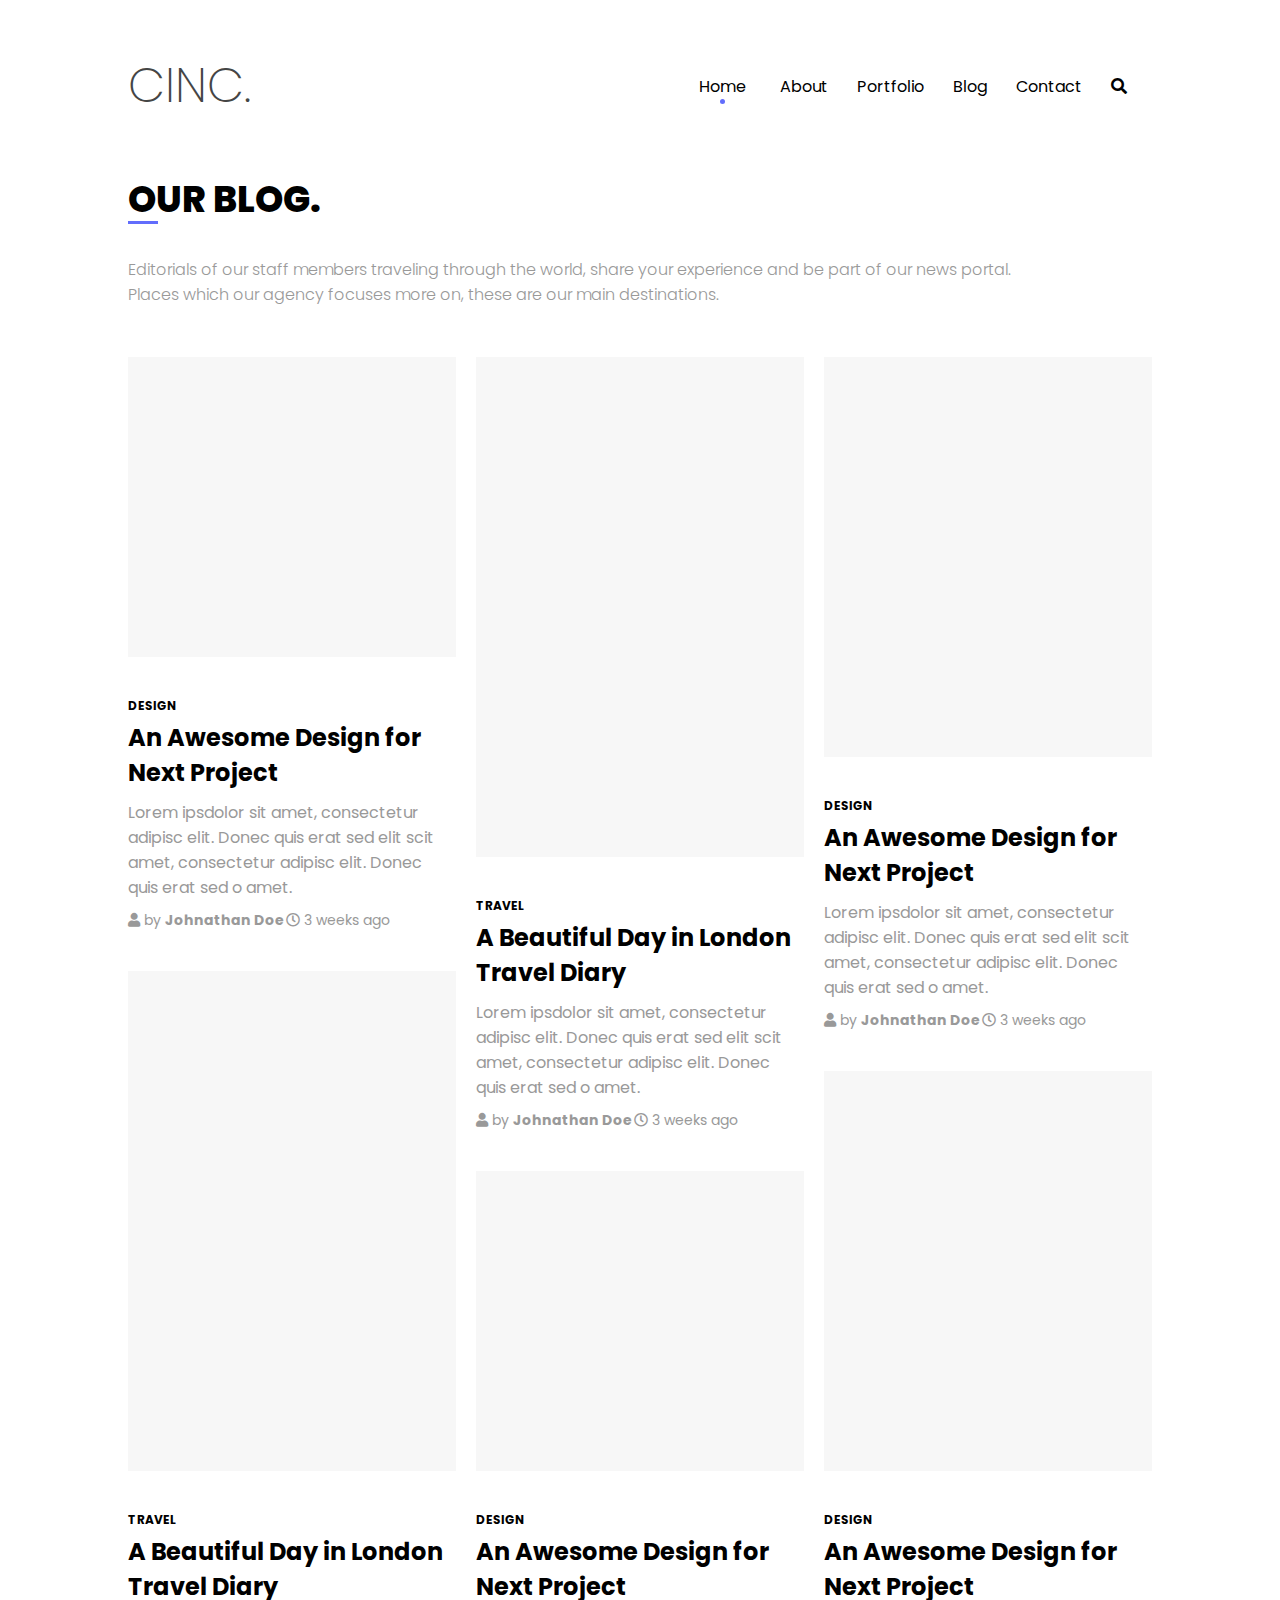
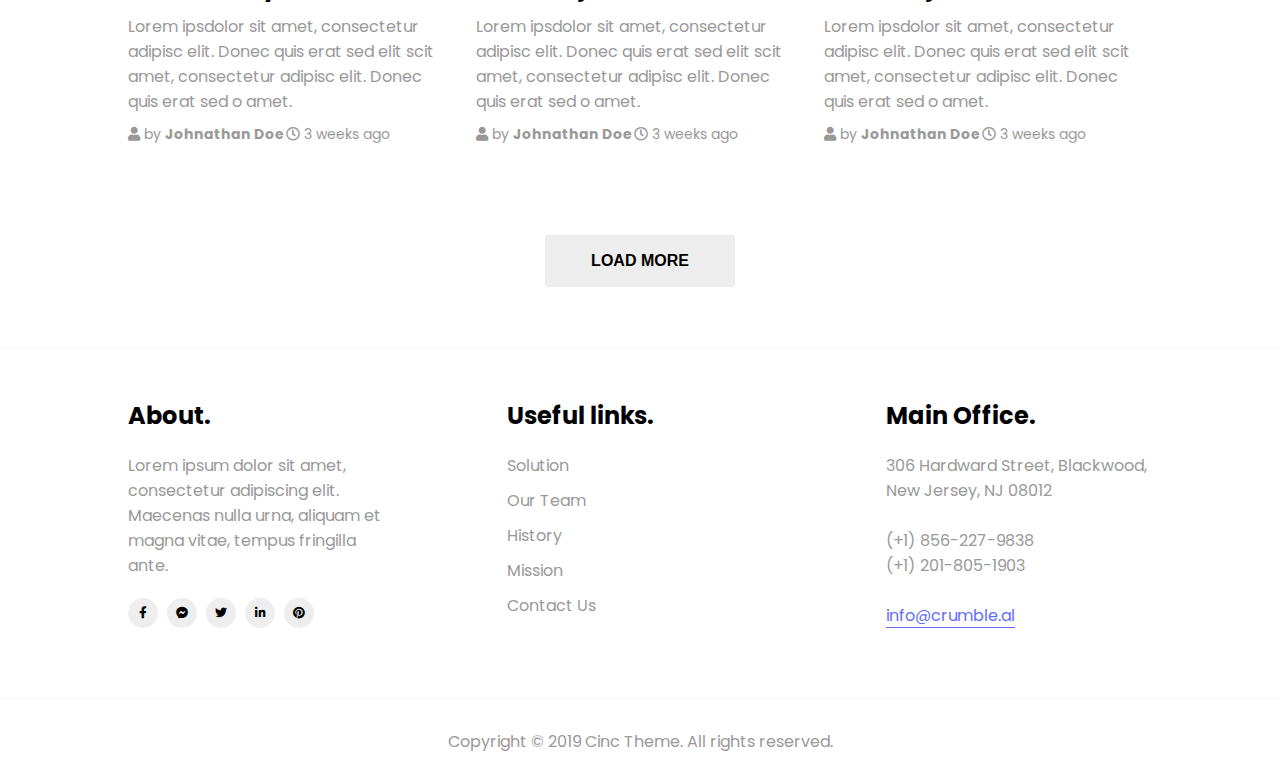
<file: index.html>
<!DOCTYPE html>
<html lang="ru">

<head>
  <meta charset="UTF-8">
  <meta name="viewport" content="width=device-width, initial-scale=1.0">
  <meta http-equiv="X-UA-Compatible" content="ie=edge">
  <title>Создание веб сайта</title>
  <link rel="stylesheet" href="css/main.min.css">
  <link rel="stylesheet" href="https://use.fontawesome.com/releases/v5.8.2/css/all.css" crossorigin="anonymous">
</head>

<body>
  <header>
    <span class="logo">CINC.</span>
    <div class="nav">
      <ul>
        <li><a href="/" class="active">Home</a></li>
        <li><a href="#">About</a></li>
        <li><a href="#">Portfolio</a></li>
        <li><a href="/article.html">Blog</a></li>
        <li><a href="/contact.html">Contact</a></li>
        <li><i class="fas fa-search"></i></li>
      </ul>
    </div>
  </header>
  <div class="main">
    <h2>Our blog.</h2>
    <p class="intro-text">Editorials of our staff members traveling through the world, share your experience and be part
      of our news portal.
      <br>Places which our agency focuses more on, these are our main destinations.
    </p>
    <div class="articles">
      <div>
        <div class="img-holder"></div>
        <div class="tag">Design</div>
        <h3>An Awesome Design for<br>Next Project</h3>
        <p>Lorem ipsdolor sit amet, consectetur adipisc elit. Donec quis erat sed elit scit amet, consectetur adipisc
          elit. Donec quis erat sed o amet.</p>
        <div class="bottom">
          <div><i class="fas fa-user"></i> by <b>Johnathan Doe</b></div>
          <div><i class="far fa-clock"></i> 3 weeks ago</div>
        </div>

        <div class="img-holder big-size"></div>
        <div class="tag">Travel</div>
        <h3>A Beautiful Day in London<br>Travel Diary</h3>
        <p>Lorem ipsdolor sit amet, consectetur adipisc elit. Donec quis erat sed elit scit amet, consectetur adipisc
          elit. Donec quis erat sed o amet.</p>
        <div class="bottom">
          <div><i class="fas fa-user"></i> by <b>Johnathan Doe</b></div>
          <div><i class="far fa-clock"></i> 3 weeks ago</div>
        </div>
      </div>

      <div>
        <div class="img-holder big-size"></div>
        <div class="tag">Travel</div>
        <h3>A Beautiful Day in London<br>Travel Diary</h3>
        <p>Lorem ipsdolor sit amet, consectetur adipisc elit. Donec quis erat sed elit scit amet, consectetur adipisc
          elit. Donec quis erat sed o amet.</p>
        <div class="bottom">
          <div><i class="fas fa-user"></i> by <b>Johnathan Doe</b></div>
          <div><i class="far fa-clock"></i> 3 weeks ago</div>
        </div>

        <div class="img-holder"></div>
        <div class="tag">Design</div>
        <h3>An Awesome Design for<br>Next Project</h3>
        <p>Lorem ipsdolor sit amet, consectetur adipisc elit. Donec quis erat sed elit scit amet, consectetur adipisc
          elit. Donec quis erat sed o amet.</p>
        <div class="bottom">
          <div><i class="fas fa-user"></i> by <b>Johnathan Doe</b></div>
          <div><i class="far fa-clock"></i> 3 weeks ago</div>
        </div>
      </div>

      <div>
        <div class="img-holder medium-size"></div>
        <div class="tag">Design</div>
        <h3>An Awesome Design for<br>Next Project</h3>
        <p>Lorem ipsdolor sit amet, consectetur adipisc elit. Donec quis erat sed elit scit amet, consectetur adipisc
          elit. Donec quis erat sed o amet.</p>
        <div class="bottom">
          <div><i class="fas fa-user"></i> by <b>Johnathan Doe</b></div>
          <div><i class="far fa-clock"></i> 3 weeks ago</div>
        </div>

        <div class="img-holder medium-size"></div>
        <div class="tag">Design</div>
        <h3>An Awesome Design for<br>Next Project</h3>
        <p>Lorem ipsdolor sit amet, consectetur adipisc elit. Donec quis erat sed elit scit amet, consectetur adipisc
          elit. Donec quis erat sed o amet.</p>
        <div class="bottom">
          <div><i class="fas fa-user"></i> by <b>Johnathan Doe</b></div>
          <div><i class="far fa-clock"></i> 3 weeks ago</div>
        </div>
      </div>
    </div>

    <button class="load-more">Load more</button>
  </div>
  <footer>
    <div class="flex-blocks">
      <div>
        <h3>About.</h3>
        <p>Lorem ipsum dolor sit amet, consectetur adipiscing elit. Maecenas nulla urna, aliquam et magna vitae, tempus
          fringilla ante.</p>
        <div class="social">
          <i class="fab fa-facebook-f"></i>
          <i class="fab fa-facebook-messenger"></i>
          <i class="fab fa-twitter"></i>
          <i class="fab fa-linkedin-in"></i>
          <i class="fab fa-pinterest"></i>
        </div>
      </div>
      <div>
        <h3>Useful links.</h3>
        <ul class="links">
          <li><a href="#">Solution</a></li>
          <li><a href="#">Our Team</a></li>
          <li><a href="#">History</a></li>
          <li><a href="#">Mission</a></li>
          <li><a href="#">Contact Us</a></li>
        </ul>
      </div>
      <div>
        <h3>Main Office.</h3>
        <p>
          306 Hardward Street, Blackwood,<br>New Jersey, NJ 08012<br><br>(+1) 856-227-9838<br>(+1)
          201-805-1903<br><br><a href="#" class="email-link">info@crumble.al</a></p>
      </div>
    </div>
  </footer>
  <p class="text-bottom">Copyright &copy; 2019 Cinc Theme. All rights reserved.</p>
</body>

</html>
</file>
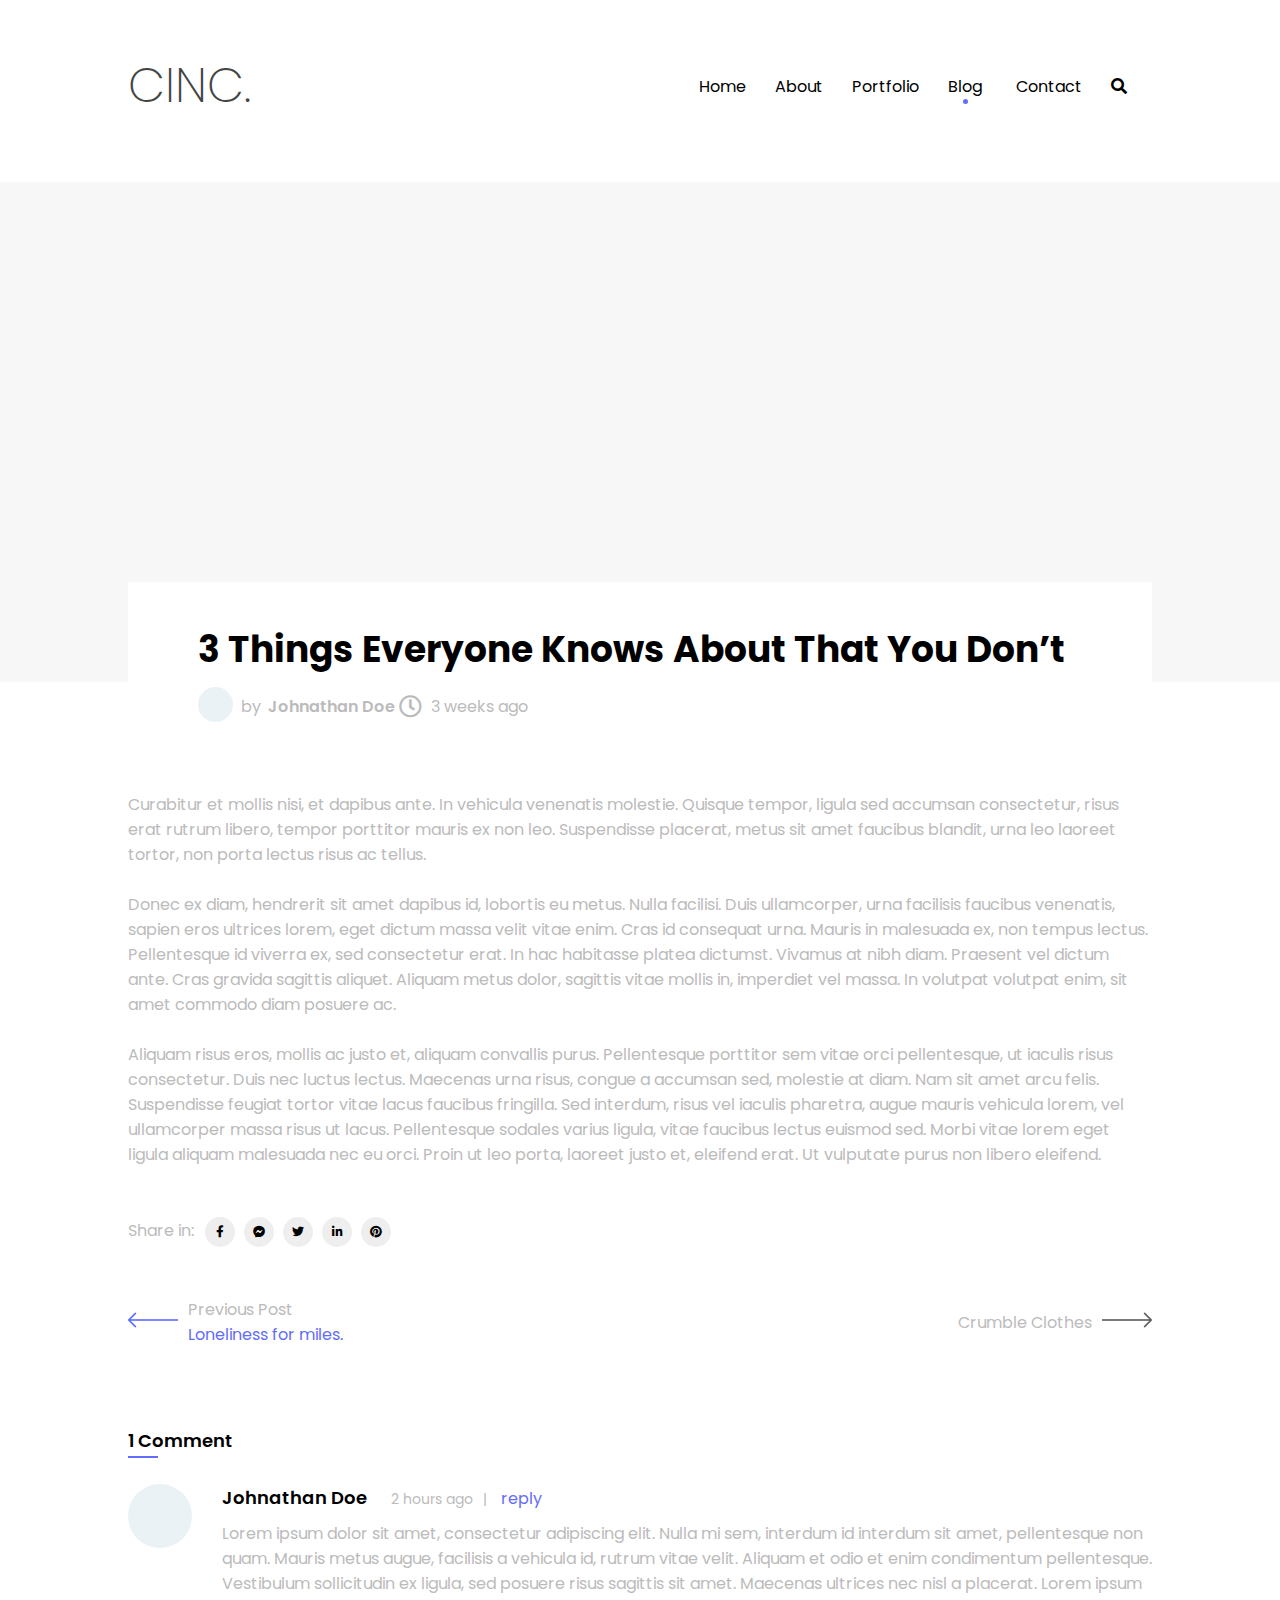
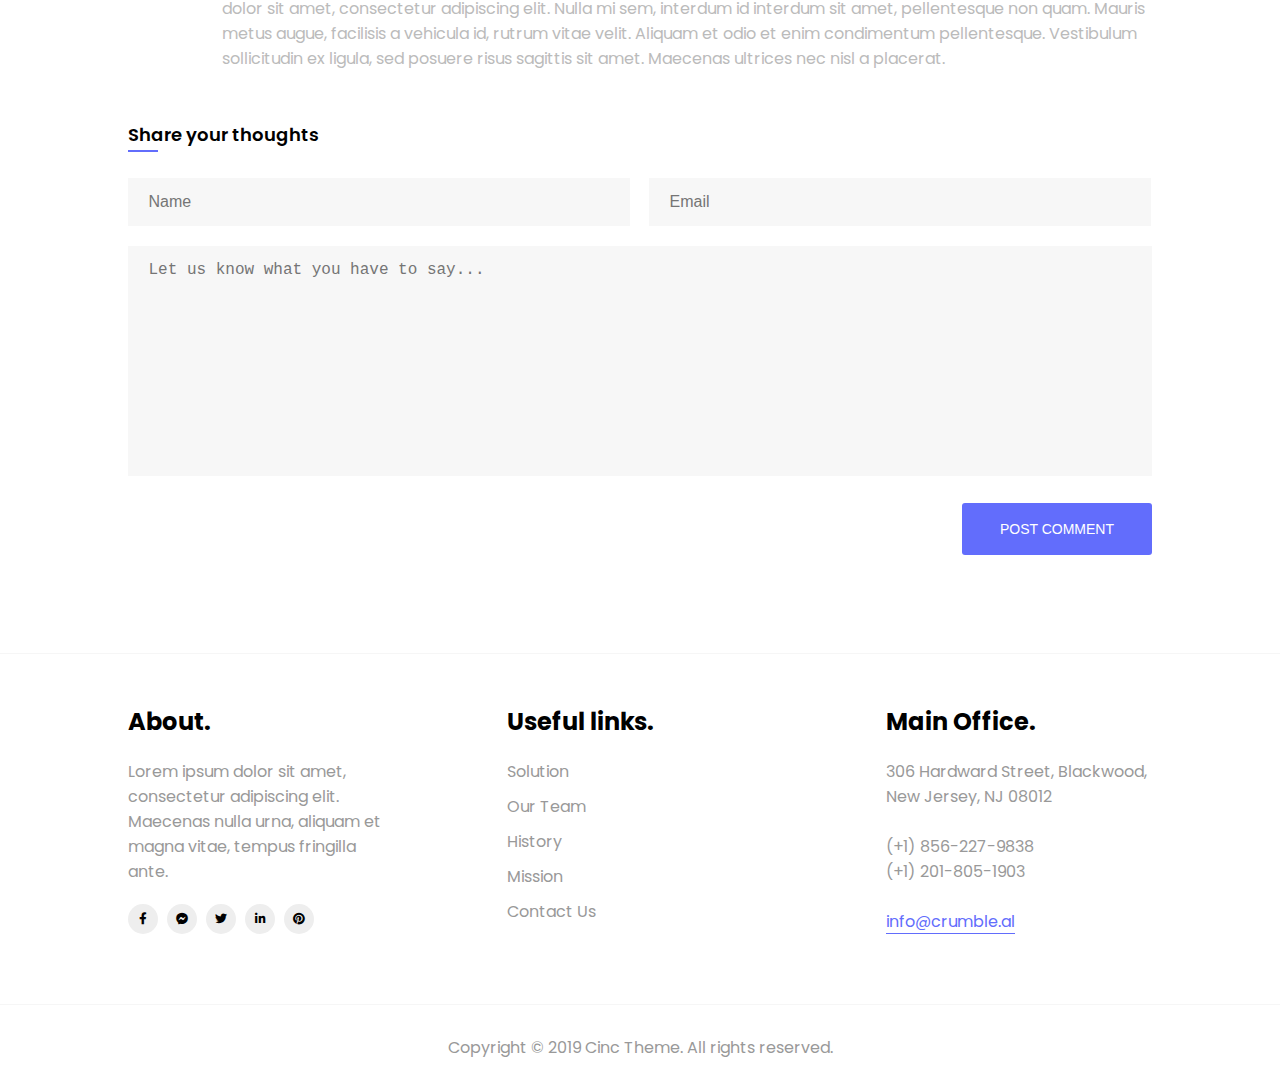
<file: article.html>
<!DOCTYPE html>
<html lang="ru">

<head>
   <meta charset="UTF-8">
   <meta name="viewport" content="width=device-width, initial-scale=1.0">
   <meta http-equiv="X-UA-Compatible" content="ie=edge">
   <title>Создание веб сайта</title>
   <link rel="stylesheet" href="css/main.min.css">
   <link rel="stylesheet" href="css/article.min.css">
   <link rel="stylesheet" href="https://use.fontawesome.com/releases/v5.8.2/css/all.css" crossorigin="anonymous">
</head>

<body>
   <header>
      <span class="logo">CINC.</span>
      <div class="nav">
         <ul>
            <li><a href="/">Home</a></li>
            <li><a href="#">About</a></li>
            <li><a href="#">Portfolio</a></li>
            <li><a href="/acticle.html" class="active">Blog</a></li>
            <li><a href="/contact.html">Contact</a></li>
            <li><i class="fas fa-search"></i></li>
         </ul>
      </div>
   </header>

   <div class="main-img"></div>
   <div class="article">
      <div class="intro">
         <h1>3 Things Everyone Knows About That You Don’t</h1>
         <div class="avtor">
            <div class="img-avtor"></div>
            by <b>Johnathan Doe</b>
            <div class="time">
               <i class="far fa-clock"></i>
               3 weeks ago
            </div>
         </div>
      </div>
      <p class="main-text">Curabitur et mollis nisi, et dapibus ante. In vehicula venenatis molestie. Quisque tempor,
         ligula sed accumsan consectetur, risus erat rutrum libero, tempor porttitor mauris ex non leo. Suspendisse
         placerat, metus sit amet faucibus blandit, urna leo laoreet tortor, non porta lectus risus ac tellus.<br><br>
         Donec ex diam, hendrerit sit amet dapibus id, lobortis eu metus. Nulla facilisi. Duis ullamcorper, urna
         facilisis faucibus venenatis, sapien eros ultrices lorem, eget dictum massa velit vitae enim. Cras id consequat
         urna. Mauris in malesuada ex, non tempus lectus. Pellentesque id viverra ex, sed consectetur erat. In hac
         habitasse platea dictumst. Vivamus at nibh diam. Praesent vel dictum ante. Cras gravida sagittis aliquet.
         Aliquam metus dolor, sagittis vitae mollis in, imperdiet vel massa. In volutpat volutpat enim, sit amet commodo
         diam posuere ac.<br><br>Aliquam risus eros, mollis ac justo et, aliquam convallis purus. Pellentesque porttitor
         sem
         vitae orci
         pellentesque, ut iaculis risus consectetur. Duis nec luctus lectus. Maecenas urna risus, congue a accumsan sed,
         molestie at diam. Nam sit amet arcu felis. Suspendisse feugiat tortor vitae lacus faucibus fringilla. Sed
         interdum, risus vel iaculis pharetra, augue mauris vehicula lorem, vel ullamcorper massa risus ut lacus.
         Pellentesque sodales varius ligula, vitae faucibus lectus euismod sed. Morbi vitae lorem eget ligula aliquam
         malesuada nec eu orci. Proin ut leo porta, laoreet justo et, eleifend erat. Ut vulputate purus non libero
         eleifend.</p>
      <div class="share">
         <div>Share in: </div>
         <div class="social">
            <i class="fab fa-facebook-f"></i>
            <i class="fab fa-facebook-messenger"></i>
            <i class="fab fa-twitter"></i>
            <i class="fab fa-linkedin-in"></i>
            <i class="fab fa-pinterest"></i>
         </div>
      </div>
      <div class="nav">
         <div class="prev-post">
            <div><img src="img/arrows_slim_left.png" alt=""></div>
            <div>Previous Post<br><a href="#">Loneliness for miles.</a></div>
         </div>
         <div class="next-post">
            <div>Crumble Clothes</div>
            <div><img src="img/arrows_slim_right.png" alt=""></div>
         </div>
      </div>

      <div class="comments">
         <h3><span>1</span> Comment</h3>
         <div class="comment">
            <div class="img-holder"></div>
            <div>
               <span class="name">Johnathan Doe</span>
               <span class="time">2 hours ago</span>
               <span class="reply">reply</span>
               <p>Lorem ipsum dolor sit amet, consectetur adipiscing elit. Nulla mi sem, interdum id interdum sit amet,
                  pellentesque non quam. Mauris metus augue, facilisis a vehicula id, rutrum vitae velit. Aliquam et
                  odio et enim condimentum pellentesque. Vestibulum sollicitudin ex ligula, sed posuere risus sagittis
                  sit amet. Maecenas ultrices nec nisl a placerat. Lorem ipsum dolor sit amet, consectetur adipiscing
                  elit. Nulla mi sem, interdum id interdum sit amet, pellentesque non quam. Mauris metus augue,
                  facilisis a vehicula id, rutrum vitae velit. Aliquam et odio et enim condimentum pellentesque.
                  Vestibulum sollicitudin ex ligula, sed posuere risus sagittis sit amet. Maecenas ultrices nec nisl a
                  placerat. </p>
            </div>
         </div>
      </div>

      <div class="comment-form">
         <h3>Share your thoughts</h3>
         <form autocomplete="off">
            <input type="text" placeholder="Name">
            <input type="email" placeholder="Email">
            <textarea placeholder="Let us know what you have to say..."></textarea>
            <button>Post comment</button>
         </form>
      </div>
   </div>



   <footer>
      <div class="flex-blocks">
         <div>
            <h3>About.</h3>
            <p>Lorem ipsum dolor sit amet, consectetur adipiscing elit. Maecenas nulla urna, aliquam et magna vitae,
               tempus
               fringilla ante.</p>
            <div class="social">
               <i class="fab fa-facebook-f"></i>
               <i class="fab fa-facebook-messenger"></i>
               <i class="fab fa-twitter"></i>
               <i class="fab fa-linkedin-in"></i>
               <i class="fab fa-pinterest"></i>
            </div>
         </div>
         <div>
            <h3>Useful links.</h3>
            <ul class="links">
               <li><a href="#">Solution</a></li>
               <li><a href="#">Our Team</a></li>
               <li><a href="#">History</a></li>
               <li><a href="#">Mission</a></li>
               <li><a href="#">Contact Us</a></li>
            </ul>
         </div>
         <div>
            <h3>Main Office.</h3>
            <p>
               306 Hardward Street, Blackwood,<br>New Jersey, NJ 08012<br><br>(+1) 856-227-9838<br>(+1)
               201-805-1903<br><br><a href="#" class="email-link">info@crumble.al</a></p>
         </div>
      </div>
   </footer>
   <p class="text-bottom">Copyright &copy; 2019 Cinc Theme. All rights reserved.</p>
</body>

</html>
</file>
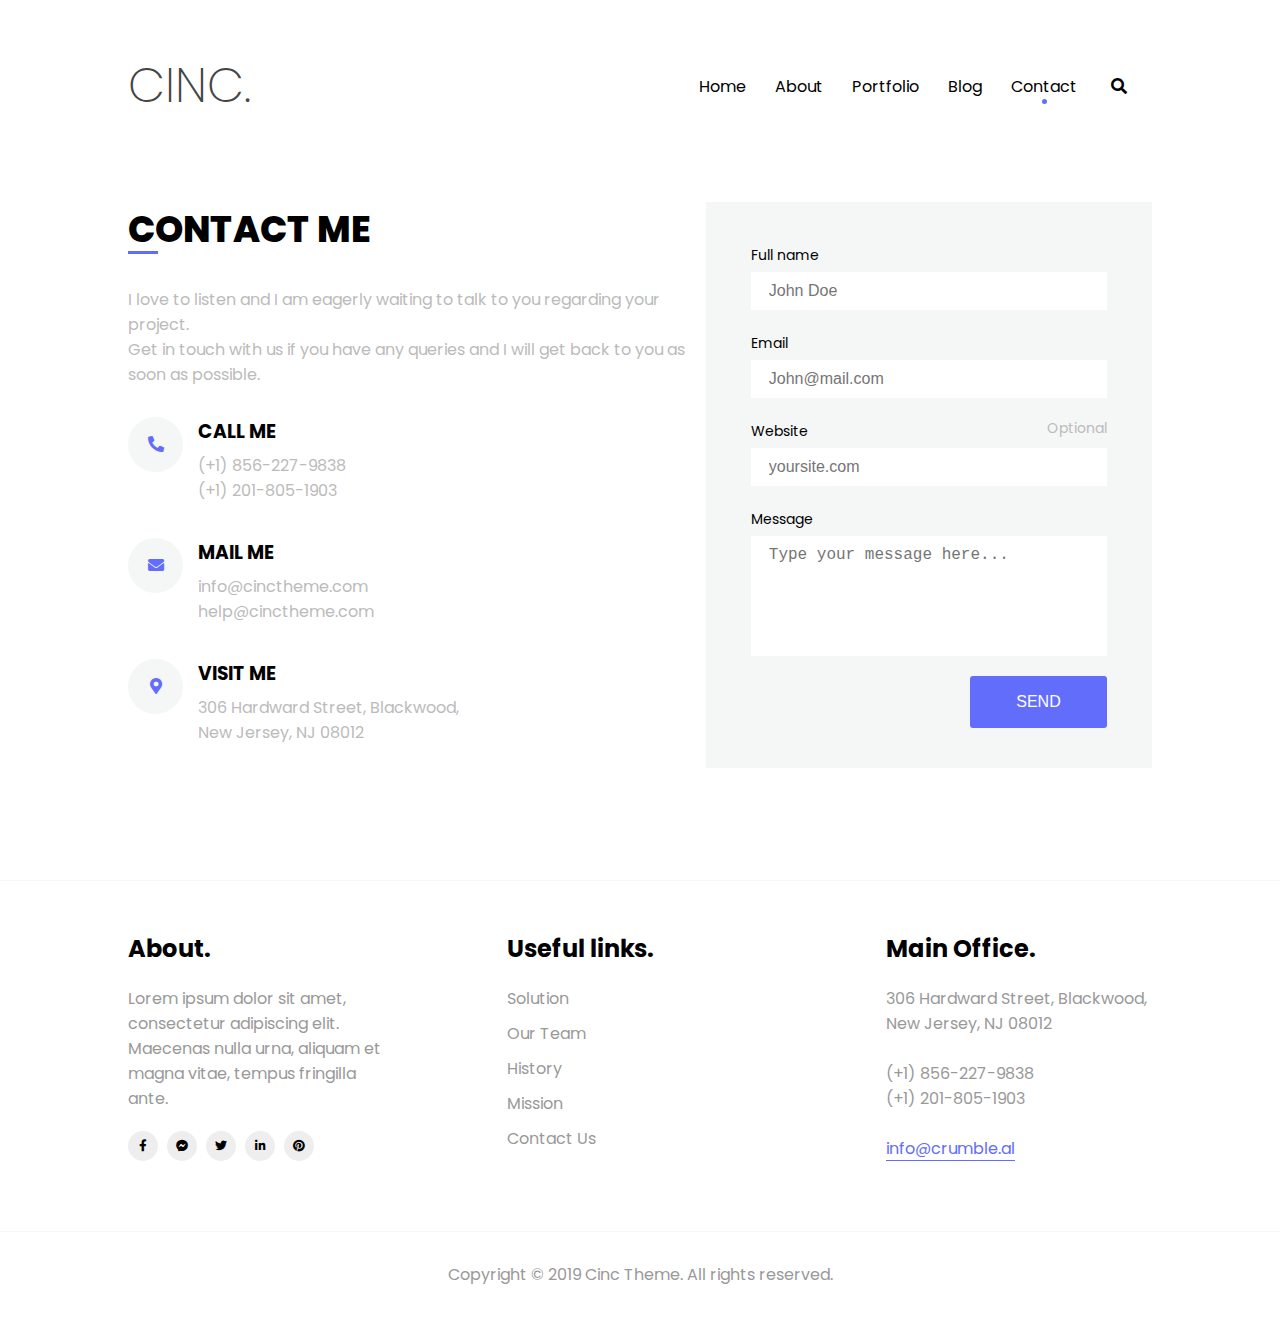
<file: contact.html>
<!DOCTYPE html>
<html lang="ru">

<head>
   <meta charset="UTF-8">
   <meta name="viewport" content="width=device-width, initial-scale=1.0">
   <meta http-equiv="X-UA-Compatible" content="ie=edge">
   <title>Создание веб сайта</title>
   <link rel="stylesheet" href="css/main.min.css">
   <link rel="stylesheet" href="css/contact.min.css">
   <link rel="stylesheet" href="https://use.fontawesome.com/releases/v5.8.2/css/all.css" crossorigin="anonymous">
</head>

<body>
   <header>
      <span class="logo">CINC.</span>
      <div class="nav">
         <ul>
            <li><a href="/">Home</a></li>
            <li><a href="#">About</a></li>
            <li><a href="#">Portfolio</a></li>
            <li><a href="/article.html">Blog</a></li>
            <li><a href="/contact.html" class="active">Contact</a></li>
            <li><i class="fas fa-search"></i></li>
         </ul>
      </div>
   </header>

   <div class="contacts">
      <div>
         <h1>Contact Me</h1>
         <p class="info">I love to listen and I am eagerly waiting to talk to you regarding your project.<br>
            Get in touch with us if you have any queries and I will get back to you as soon as
            possible.</p>
         <div class="contact">
            <div class="icon">
               <i class="fas fa-phone"></i>
            </div>
            <div class="text">
               <h3>Call me</h3>
               <p>(+1) 856-227-9838<br>(+1) 201-805-1903</p>
            </div>
         </div>

         <div class="contact">
            <div class="icon">
               <i class="fas fa-envelope"></i>
            </div>
            <div class="text">
               <h3>Mail me</h3>
               <p>info@cinctheme.com<br>help@cinctheme.com</p>
            </div>
         </div>

         <div class="contact">
            <div class="icon">
               <i class="fas fa-map-marker-alt"></i>
            </div>
            <div class="text">
               <h3>Visit me</h3>
               <p>306 Hardward Street, Blackwood,<br>New Jersey, NJ 08012</p>
            </div>
         </div>
      </div>
      <div>
         <form>
            <label for="name">Full name</label>
            <span class="error">Name is required</span>
            <input type="text" name="name" placeholder="John Doe">

            <label for="email">Email</label>
            <span class="error">Valid email is required</span>
            <input type="email" name="email" placeholder="John@mail.com">

            <label for="website">Website</label>
            <span class="hint">Optional</span>
            <input type="text" name="website" placeholder="yoursite.com">

            <label for="email">Message</label>
            <span class="error">Message is required</span>
            <textarea placeholder="Type your message here..."></textarea>
            <button>Send</button>

         </form>
      </div>
   </div>

   <footer>
      <div class="flex-blocks">
         <div>
            <h3>About.</h3>
            <p>Lorem ipsum dolor sit amet, consectetur adipiscing elit. Maecenas nulla urna, aliquam et magna vitae,
               tempus
               fringilla ante.</p>
            <div class="social">
               <i class="fab fa-facebook-f"></i>
               <i class="fab fa-facebook-messenger"></i>
               <i class="fab fa-twitter"></i>
               <i class="fab fa-linkedin-in"></i>
               <i class="fab fa-pinterest"></i>
            </div>
         </div>
         <div>
            <h3>Useful links.</h3>
            <ul class="links">
               <li><a href="#">Solution</a></li>
               <li><a href="#">Our Team</a></li>
               <li><a href="#">History</a></li>
               <li><a href="#">Mission</a></li>
               <li><a href="#">Contact Us</a></li>
            </ul>
         </div>
         <div>
            <h3>Main Office.</h3>
            <p>
               306 Hardward Street, Blackwood,<br>New Jersey, NJ 08012<br><br>(+1) 856-227-9838<br>(+1)
               201-805-1903<br><br><a href="#" class="email-link">info@crumble.al</a></p>
         </div>
      </div>
   </footer>
   <p class="text-bottom">Copyright &copy; 2019 Cinc Theme. All rights reserved.</p>
</body>

</html>
</file>
<file: css/main.min.css>
@import url("https://fonts.googleapis.com/css2?family=Poppins:200,300,400,600,800&display=swap");header,.main,footer{width:80%;padding:0 10%}header,.main .articles,.main .articles>div .bottom,footer .flex-blocks{display:flex;justify-content:space-between}footer .flex-blocks>div .social{margin-top:20px}footer .flex-blocks>div .social i{width:30px;height:30px;border-radius:50%;background:#eeeeee;text-align:center;line-height:30px;font-size:12px;margin-right:5px;color:#000;cursor:pointer}footer .flex-blocks>div .social i:hover{color:#626dfc}.main h2{color:#000;position:relative}.main h2::before{content:"";display:inline-block;width:30px;height:3px;background:#626dfc;position:absolute;bottom:3px;left:0}header,.main,footer{width:80%;padding:0 10%}header,.main .articles,.main .articles>div .bottom,footer .flex-blocks{display:flex;justify-content:space-between}*{margin:0;padding:0;outline:none}html,body{height:100%}body{font-family:'Poppins', sans-serif;font-weight:400;font-size:16px;background-color:#fff;color:#999}a{text-decoration:none;color:#000;transition:color 600ms ease}a:hover{color:#ccc}header{align-items:center;padding-top:50px}header .logo{font-size:48px;font-weight:200;color:#454545}header ul{list-style:none}header ul li{display:inline-block;margin-right:25px}header ul li .active::after{content:"";width:5px;height:5px;border-radius:50%;background:#626dfc;display:inline-block;position:relative;top:12px;right:50%}header ul li .fa-search{cursor:pointer;color:#000}header ul li .fa-search:hover{color:#ccc}.main{margin-top:50px}.main h2{font-size:36px;font-weight:800;text-transform:uppercase}.main .intro-text{margin-top:30px;font-weight:300}.main .articles>div{width:32%;margin-top:50px;color:#000}.main .articles>div .img-holder{width:100%;height:300px;background:#f7f7f7}.main .articles>div .img-holder.big-size{height:500px}.main .articles>div .img-holder.medium-size{height:400px}.main .articles>div .tag{text-transform:uppercase;font-weight:bold;font-size:12px;margin-top:40px}.main .articles>div h3{font-size:24px;margin-top:5px}.main .articles>div p{color:#999;margin-top:10px}.main .articles>div .bottom{margin-bottom:40px;margin-top:10px;color:#999;font-size:14px;width:80%}.main .load-more{width:190px;height:52px;margin:50px auto;display:block;border:0;border-radius:3px;background:#eeeeee;text-transform:uppercase;font-size:16px;font-weight:bold;transition:background 600ms ease;cursor:pointer}.main .load-more:hover{background:#bbb}footer{margin-top:60px;border-top:1px solid #f6f6f6;padding-top:50px}footer .flex-blocks>div{width:26%}footer .flex-blocks>div h3{font-size:24px;margin-bottom:20px;color:#000}footer .flex-blocks>div .links{list-style:none}footer .flex-blocks>div .links li{display:block;margin-top:10px}footer .flex-blocks>div .links li a{color:#999}footer .flex-blocks>div .links li a:hover{color:#626dfc;border-bottom:1px solid #626dfc}footer .flex-blocks>div .email-link{color:#626dfc;border-bottom:1px solid #626dfc}footer .flex-blocks>div .email-link:hover{color:#333;border-color:#333}.text-bottom{text-align:center;margin-top:70px;border-top:1px solid #f6f6f6;padding:30px 0}
</file>
<file: css/article.min.css>
.article{width:80%;padding:0 10%}.article .nav,.article .nav>div{display:flex;justify-content:space-between}.article .share .social{margin-top:20px}.article .share .social i{width:30px;height:30px;border-radius:50%;background:#eeeeee;text-align:center;line-height:30px;font-size:12px;margin-right:5px;color:#000;cursor:pointer}.article .share .social i:hover{color:#626dfc}.article .comments h3,.article .comment-form h3{color:#000;position:relative}.article .comments h3::before,.article .comment-form h3::before{content:"";display:inline-block;width:30px;height:3px;background:#626dfc;position:absolute;bottom:3px;left:0}.main-img{width:100%;height:500px;margin-top:60px;background:#f7f7f7}.article{color:#bbb}.article .intro{background:#fff;padding:40px 70px;position:relative;top:-100px;height:30px}.article .intro h1{font-size:36px;color:#000}.article .intro .avtor{display:inline-block;margin-right:50px;margin-top:15px}.article .intro .avtor .img-avtor{width:35px;height:35px;border-radius:50%;background:#eaf2f5;margin-right:8px;float:left;position:relative;top:-5px}.article .intro .avtor b{font-weight:600;margin-left:3px}.article .intro .time{display:inline-block}.article .intro .time i{font-size:23px;margin-right:5px;position:relative;top:3px}.article .share{margin-top:30px}.article .share>div{display:inline-block}.article .share>div:first-of-type{margin-right:7px}.article .nav{align-items:center;margin-top:50px}.article .nav>div{align-items:center}.article .nav>div.prev-post img{margin-right:10px}.article .nav>div.prev-post a{color:#626dfc}.article .nav>div.prev-post a:hover{color:#000}.article .nav>div.next-post img{margin-left:10px}.article .comments{margin-top:80px}.article .comments h3{font-size:18px;font-weight:600}.article .comments h3::before{bottom:-4px;height:2px}.article .comments .comment{margin-top:30px;display:flex;align-items:flex-start}.article .comments .comment .img-holder{padding:32px;border-radius:50%;background:#eaf2f5;margin-right:30px}.article .comments .comment .name{font-weight:600;color:#000;font-size:18px;margin-right:20px}.article .comments .comment .time{font-size:14px}.article .comments .comment .time::after{content:"|";margin:0 10px}.article .comments .comment .reply{color:#626dfc}.article .comments .comment p{margin-top:10px}.article .comment-form{margin-top:50px;margin-bottom:150px}.article .comment-form h3{font-size:18px;font-weight:600}.article .comment-form h3::before{bottom:-4px;height:2px}.article .comment-form form{margin-top:30px}.article .comment-form form input,.article .comment-form form textarea{border:0;background:#f7f7f7;padding:15px 2%;width:45%;font-size:16px;margin-bottom:20px}.article .comment-form form input:last-of-type{margin-left:1.5%}.article .comment-form form textarea{width:96%;resize:none;height:200px}.article .comment-form form button{border:0;float:right;background:#626dfc;width:190px;height:52px;border-radius:3px;text-transform:uppercase;font-size:14px;color:#fff;cursor:pointer}.article .comment-form form button:hover{background:#333}
</file>
<file: css/contact.min.css>
.contacts{width:80%;padding:0 10%}.contacts{display:flex;justify-content:space-between}.contacts h1{color:#000;position:relative}.contacts h1::before{content:"";display:inline-block;width:30px;height:3px;background:#626dfc;position:absolute;bottom:3px;left:0}.contacts{margin-top:80px;margin-bottom:100px;color:#bbb}.contacts h1{font-size:36px;font-weight:800;text-transform:uppercase}.contacts .info{margin:30px 0}.contacts .contact{display:flex;margin-bottom:35px}.contacts .contact .icon{width:55px;height:55px;text-align:center;line-height:55px;background:#f5f6f6;color:#626dfc;border-radius:50%;margin-right:15px}.contacts .contact .icon .fa-phone{transform:rotate(90deg)}.contacts .contact h3{color:#000;text-transform:uppercase;margin-bottom:7px}.contacts form{width:356px;background:#f5f6f6;padding:40px 45px;float:left}.contacts form label{color:#000;font-size:14px}.contacts form .error,.contacts form .hint{float:right;font-size:14px}.contacts form .error{color:#e31e24;display:none}.contacts form input,.contacts form textarea{display:block;padding:10px 5%;width:90%;border:0;background:#fff;font-size:16px;margin-top:5px;margin-bottom:20px}.contacts form textarea{resize:none;height:100px}.contacts form button{background:#626dfc;border:0;width:137px;height:52px;color:#fff;text-transform:uppercase;font-size:16px;cursor:pointer;border-radius:3px;float:right}.contacts form button:hover{background:#333}
</file>
